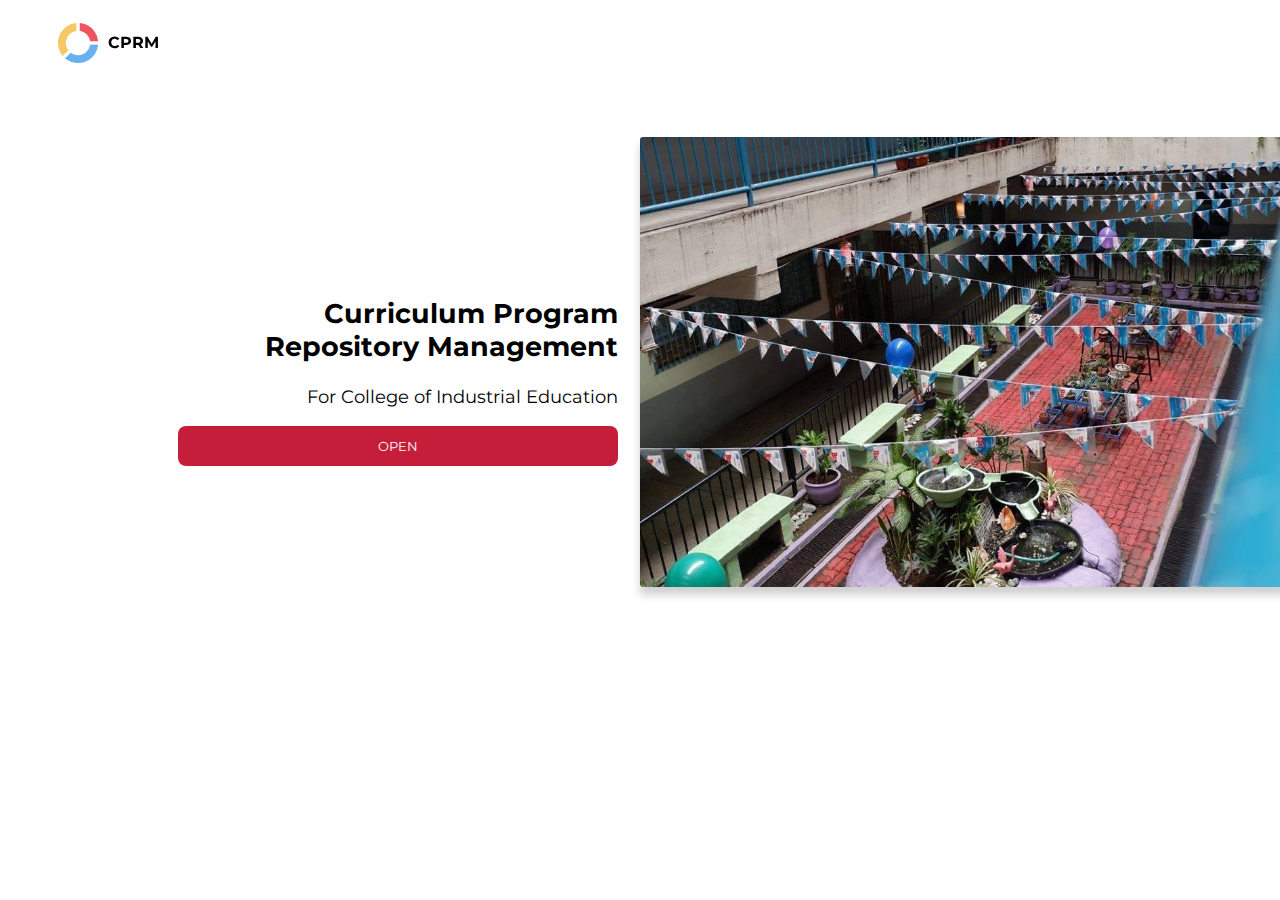
<file: index.html>
<!DOCTYPE html>
<html>
<head>
<meta name="viewport" content="width=device-width, initial-scale=1">
<title>CPRM</title>
<link rel="preconnect" href="https://fonts.gstatic.com">
<link href="https://fonts.googleapis.com/css2?family=Montserrat&display=swap" rel="stylesheet">
<style>
    * {box-sizing: border-box;}
    body {font-family: Verdana, sans-serif;
      overflow-x: hidden;}
    .mySlides {display: none;}
    img {vertical-align: middle;}

    /* Slideshow container */
    .slideshow-container {
      margin-top: 110px;
      max-width: 700px;
      position: fixed;
      float: right; 
      left: 50%;
      top: 3%;
      margin-right: -10px;
    }
    .slideshow-container img{
      height: 450px;
      border-radius: 3px;
      box-shadow: 0 8px 8px rgba(0,0,0,0.19), 0 0px 0px rgba(0,0,0,0.23);
    }

    .active {
      background-color: #717171;
    }

    /* Fading animation */
    .fade {
      -webkit-animation-name: fade;
      -webkit-animation-duration: 1.5s;
      animation-name: fade;
      animation-duration: 1.5s;
    }

    @-webkit-keyframes fade {
      from {opacity: .4} 
      to {opacity: 1}
    }

    @keyframes fade {
      from {opacity: .4} 
      to {opacity: 1}
    }

    /* On smaller screens, decrease text size */
    @media only screen and (max-width: 300px) {
      .text {font-size: 11px}
    }
    #headerDescription{
      position: absolute;
      top: 25%;
      left: 10%;
      padding: 50px;
      font-size: large;
      width: 540px;
      text-align: right;
      font-family: 'Montserrat', sans-serif;
    }
    header{
        padding: 15px;
        font-family: 'Montserrat', sans-serif;
        position: fixed;
        width: 100%;
        padding-left: 50px;
      }
    header img{
      height: 40px;
    }
    header span{
      padding: 10px;
      position: fixed;
      font-weight: bolder;
    }
</style>
</head>
<body>
  <header><img src="css/images/pie-graph.png"><span>CPRM</span></header>
  <span id="headerDescription">
    <h2>Curriculum Program Repository Management </h2>
    <p>For College of Industrial Education</p>
    <button onclick="location.replace('pages/home.html');" style="font-family: 'Montserrat', sans-serif; outline: none; width: 100%; background: none; background-color: #c51e3a; padding: 12px; cursor: pointer; border: none; color: white; border-radius: 8px;">OPEN</button>
  </span>
  
  <div class="slideshow-container">

    <div class="mySlides fade">
      <img src="css/images/3.png" style="width:100%">
    </div>
    
    <div class="mySlides fade">
      <img src="css/images/2.png" style="width:100%">
    </div>
    
    <div class="mySlides fade">
      <img src="css/images/1 (2).png" style="width:100%">
    </div>
    
    <div class="mySlides fade">
      <img src="css/images/4.png" style="width:100%">
    </div>
    
    <div class="mySlides fade">
      <img src="css/images/5.png" style="width:100%">
    </div>
    
    <div class="mySlides fade">
      <img src="css/images/6.png" style="width:100%">
    </div>
    
    <div class="mySlides fade">
      <img src="css/images/7.png" style="width:100%">
    </div>
    
    <div class="mySlides fade">
      <img src="css/images/8.png" style="width:100%">
    </div>
    
    <div class="mySlides fade">
      <img src="css/images/7.png" style="width:100%">
    </div>
    
    </div>
    <br>
    
    <script>
      var slideIndex = 0;
      showSlides();
      
      function showSlides() {
        var i;
        var slides = document.getElementsByClassName("mySlides");
        var dots = document.getElementsByClassName("dot");
        console.log(slides.length);
        for (i = 0; i < slides.length; i++) {
          slides[i].style.display = "none";  
        }
        slideIndex++;
        if (slideIndex > slides.length) {slideIndex = 1}    
        
        slides[slideIndex-1].style.display = "block";  
        setTimeout(showSlides, 5000); 
      }
    </script>
    
    </body>
    </html>
</file>
